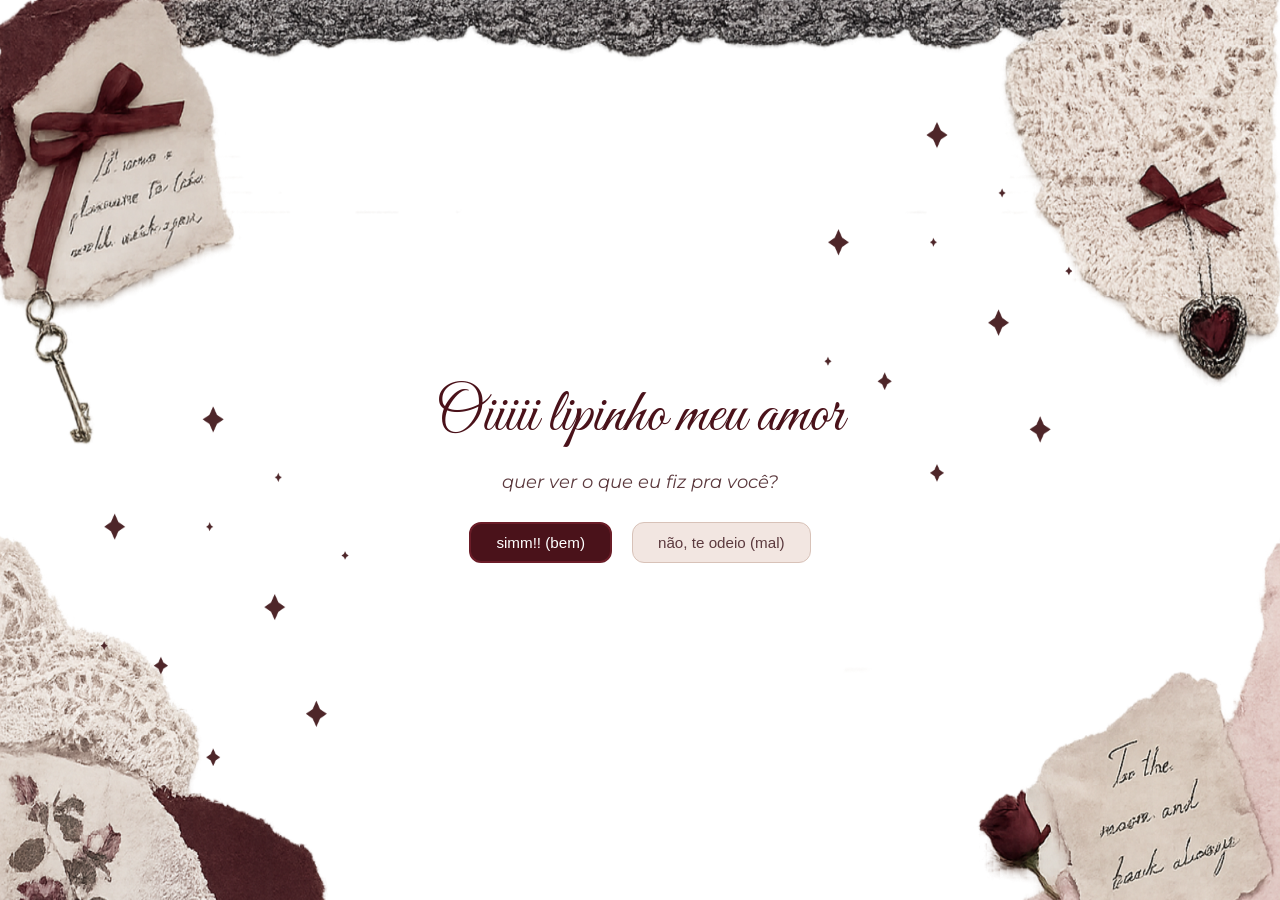
<file: index.html>
<!DOCTYPE html>
<html lang="pt-br">
<head>
    <meta charset="UTF-8">
    <meta name="viewport" content="width=device-width, initial-scale=1.0">
    <title>Meu Amor</title>
    
    <!-- Fonte do Google Fonts -->
    <link rel="preconnect" href="https://fonts.googleapis.com">
    <link rel="preconnect" href="https://fonts.gstatic.com" crossorigin>
    <link href="https://fonts.googleapis.com/css2?family=Great+Vibes&family=Montserrat:ital,wght@0,300;0,400;1,300&display=swap" rel="stylesheet">

    <!-- Seu arquivo CSS -->
    <link rel="stylesheet" href="style.css">
</head>
<body>

    <div class="cartao">
        <h1>Oiiiii lipinho meu amor</h1>
        <p>quer ver o que eu fiz pra você?</p>

        <div class="botoes">
            <button id="botaosim">simm!! (bem)</button>
            <button id="botaonao">não, te odeio (mal)</button>
        </div>
    </div>

    <script src="script.js"></script>
</body>
</html>
</file>
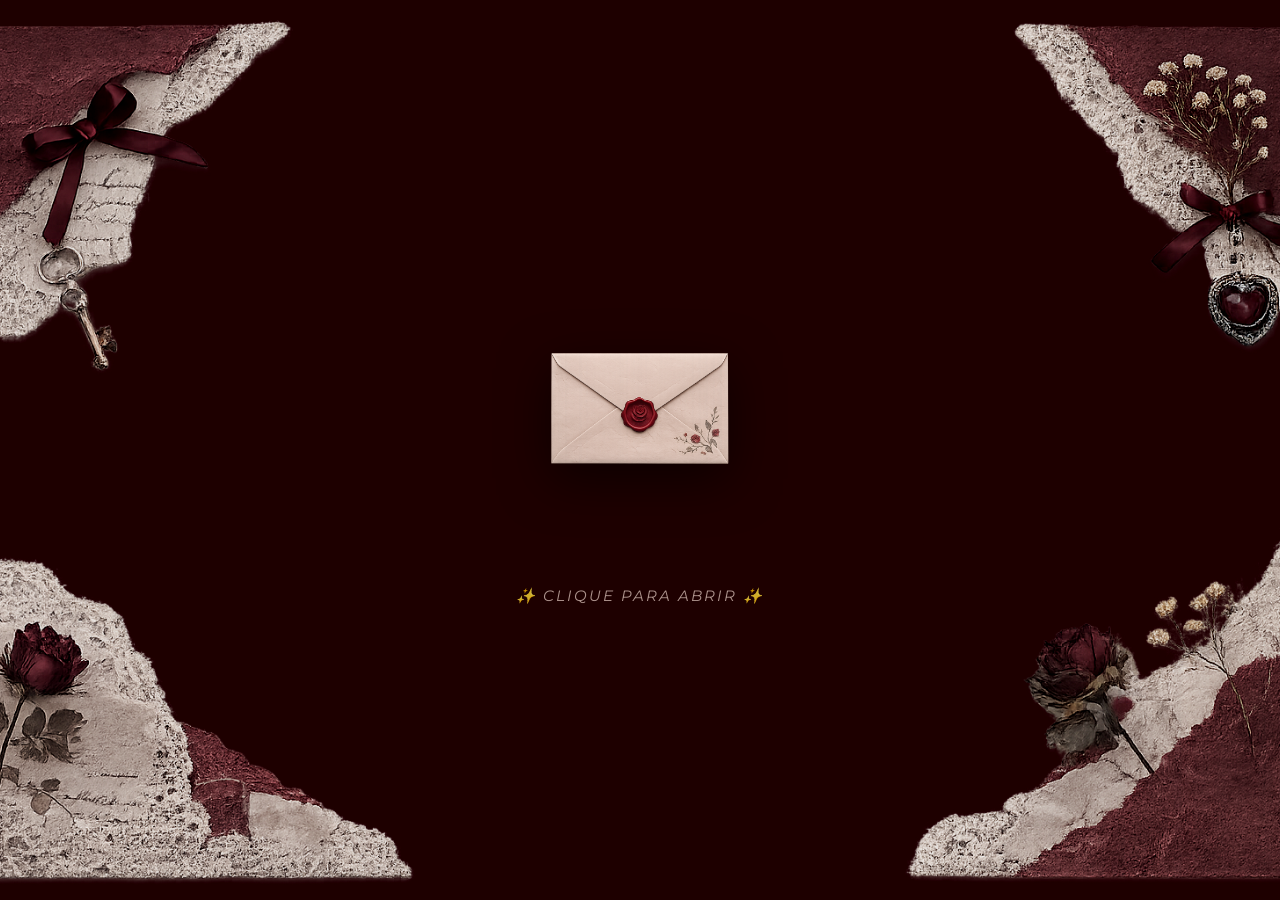
<file: pagina_carta.html>
<!DOCTYPE html>
<html lang="pt-br">
<head>
    <meta charset="UTF-8">
    <meta name="viewport" content="width=device-width, initial-scale=1.0">
    <title>Uma Carta Para Você ✉️</title>

    <!-- Google Fonts -->
    <link rel="preconnect" href="https://fonts.googleapis.com">
    <link rel="preconnect" href="https://fonts.gstatic.com" crossorigin>
    <link href="https://fonts.googleapis.com/css2?family=Great+Vibes&family=Montserrat:ital,wght@0,300;0,400;1,300&display=swap" rel="stylesheet">

    <!-- CSS Base -->
    <link rel="stylesheet" href="style.css">

    <style>
        /* Fundo avermelhado/vinho para a página da carta */
        body.fundo-carta-bg {
            background-image: url('/fundo.carta.png');
            background-size: cover;
            background-position: center;
            background-repeat: no-repeat;
            background-color: #2b080c; /* Tom vinho profundo */
            backdrop-filter: brightness(0.9) contrast(1.1);
            min-height: 100vh;
            display: flex;
            justify-content: center;
            align-items: center;
            margin: 0;
            overflow: hidden;
        }

        /* Container centralizado da animação do envelope */
        .envelope-container {
            position: relative;
            cursor: pointer;
            text-align: center;
            transition: transform 0.3s ease;
        }

        /* Animação suave para o envelope flutuar antes do clique */
        .envelope-container.pulso {
            animation: flutuar 2.5s infinite ease-in-out;
        }

        @keyframes flutuar {
            0% { transform: translateY(0px) scale(1); }
            50% { transform: translateY(-8px) scale(1.02); }
            100% { transform: translateY(0px) scale(1); }
        }

        /* Imagem do envelope */
        .envelope-img {
            max-width: 450px;
            width: 85vw;
            height: auto;
            display: block;
            margin: 0 auto;
            filter: drop-shadow(0 15px 25px rgba(0, 0, 0, 0.6));
            transition: opacity 0.15s ease-in-out;
        }

        /* Dica de clique */
        .dica-clique {
            color: #d1b8b0;
            font-family: 'Montserrat', sans-serif;
            font-size: 0.95rem;
            letter-spacing: 2px;
            margin-top: 20px;
            text-transform: uppercase;
            opacity: 0.8;
            transition: opacity 0.5s ease;
        }

        /* Cartinha com as proporções ajustadas */
        .papel-texto {
            display: none;
            background: rgba(245, 237, 230, 0.94);
            color: #3b1319;
            padding: 30px 25px;
            border-radius: 20px;
            
            /* Ajustes de tamanho e proporção */
            max-width: 580px;
            width: 90vw;
            max-height: 80vh;
            overflow-y: auto;
            
            box-shadow: 0 15px 35px rgba(0, 0, 0, 0.6);
            border: 2px solid #8c6b65;
            text-align: center;
            backdrop-filter: blur(5px);
            opacity: 0;
            transform: translateY(20px);
            transition: opacity 0.8s ease, transform 0.8s ease;
            margin: auto;
        }

        .papel-texto.visivel {
            display: block;
            opacity: 1;
            transform: translateY(0);
        }

        /* Barra de rolagem discreta e elegante */
        .papel-texto::-webkit-scrollbar {
            width: 6px;
        }
        .papel-texto::-webkit-scrollbar-track {
            background: rgba(0, 0, 0, 0.05);
            border-radius: 10px;
        }
        .papel-texto::-webkit-scrollbar-thumb {
            background: #8c6b65;
            border-radius: 10px;
        }

        .papel-texto h2 {
            font-family: 'Great Vibes', cursive;
            font-size: 3.2rem;
            margin-top: 0;
            margin-bottom: 20px;
            color: #591622;
        }

        .papel-texto p {
            font-family: 'Montserrat', sans-serif;
            font-size: 0.95rem;
            line-height: 1.8;
            color: #4a2e2b;
            margin-bottom: 25px;
            white-space: pre-line;
            text-align: left;
            padding: 0 10px;
        }

        .btn-voltar {
            background-color: #591622;
            color: #ffffff;
            border: none;
            padding: 10px 22px;
            border-radius: 20px;
            font-family: 'Montserrat', sans-serif;
            font-size: 0.9rem;
            cursor: pointer;
            text-decoration: none;
            display: inline-block;
            transition: background-color 0.3s ease, transform 0.2s ease;
            margin-top: 10px;
        }

        .btn-voltar:hover {
            background-color: #8c2635;
            transform: scale(1.05);
        }
    </style>
</head>
<body class="fundo-carta-bg">

    <!-- ENVELOPE INTERATIVO -->
    <div class="envelope-container pulso" id="envelopeContainer">
        <img src="carta_meio_aberta.png.png" id="envelopeImg" class="envelope-img" alt="Carta Fechada">
        <p class="dica-clique" id="dicaClique">✨ Clique para abrir ✨</p>
    </div>

    <!-- CARTA COM SEU TEXTO -->
    <div class="papel-texto" id="papelTexto">
        <h2>Meu Amor,</h2>
        
        <p>eu te amo muito kk
 tipo, muito mesmo.
Kk
 E às vezes eu acho até engraçado pensar no quanto eu mudei depois que te conheci, porque antes eu nem imaginava que alguém pudesse se tornar tão importante assim pra mim. hoje eu gosto muito de ficar com você, conversar com você, fazer qualquer coisa com você, até ficar falando besteira e rindo de coisas completamente idiotas..
e pensando bem, é muito doido que a gente tenha conseguido se conhecer depois de tudo. por toda aquela questão de eu ter te ignorado e essas coisas KKKKKKKKKKKKKKK. se eu soubesse que você ia se tornar tão importante pra mim, talvez eu tivesse sido menos tonga desde o começo. Mas acho que sla, de algum jeito, a gente tinha que se conhecer mesmo.
eu também gosto muito de ver o quanto você se importa com as coisas que você gosta. admiro muito quem você é.. talvez eu nem fale isso tanto quanto deveria, mas eu admiro você de verdade.
e eu sou muito grata por você ter entrado na minha vida, muito mesmo. você acabou virando uma das pessoas mais importantes pra mim e eu não consigo imaginar minha vida do mesmo jeito sem você nela.
Hj eu tava pensando nos nossos cachorrinhos que estão abandonados no nosso mundo e também nos nossos filhos, a Helena, a Maite e o Cristiano Ronaldo (odeio esse nome, mas aparentemente não tenho escolha).
Sla te amo amor quero q vc seja o homem mais feliz e amado da historia..rs
enfim, eu só queria que você soubesse que eu te amo muito e que sou muito feliz por ter você comigo. obrigada por ser você, por me fazer rir, por me aguentar e por estar na minha vida.
eu te amo muito, meu amor. 🤍
com amor,
 sua futura esposa 

        <a href="pagina2.html" class="btn-voltar">← Voltar às Opções</a>
    </div>

    <!-- SCRIPT DA ANIMAÇÃO -->
    <script>
        const envelopeContainer = document.getElementById('envelopeContainer');
        const envelopeImg = document.getElementById('envelopeImg');
        const dicaClique = document.getElementById('dicaClique');
        const papelTexto = document.getElementById('papelTexto');

        let jaAbriu = false;

        envelopeContainer.addEventListener('click', function() {
            if (jaAbriu) return;
            jaAbriu = true;

            envelopeContainer.classList.remove('pulso');
            dicaClique.style.opacity = '0';

            // Passo 1: Meio aberta
            setTimeout(() => {
                envelopeImg.src = 'carta_fechada.png.png';
            }, 150);

            // Passo 2: Totalmente aberta
            setTimeout(() => {
                envelopeImg.src = 'carta aberta.png.png';
            }, 450);

            // Passo 3: Revela a cartinha escrita
            setTimeout(() => {
                envelopeContainer.style.transition = 'opacity 0.6s ease';
                envelopeContainer.style.opacity = '0';
                
                setTimeout(() => {
                    envelopeContainer.style.display = 'none';
                    papelTexto.classList.add('visivel');
                }, 600);
            }, 1200);
        });
    </script>
</body>
</html>
</file>
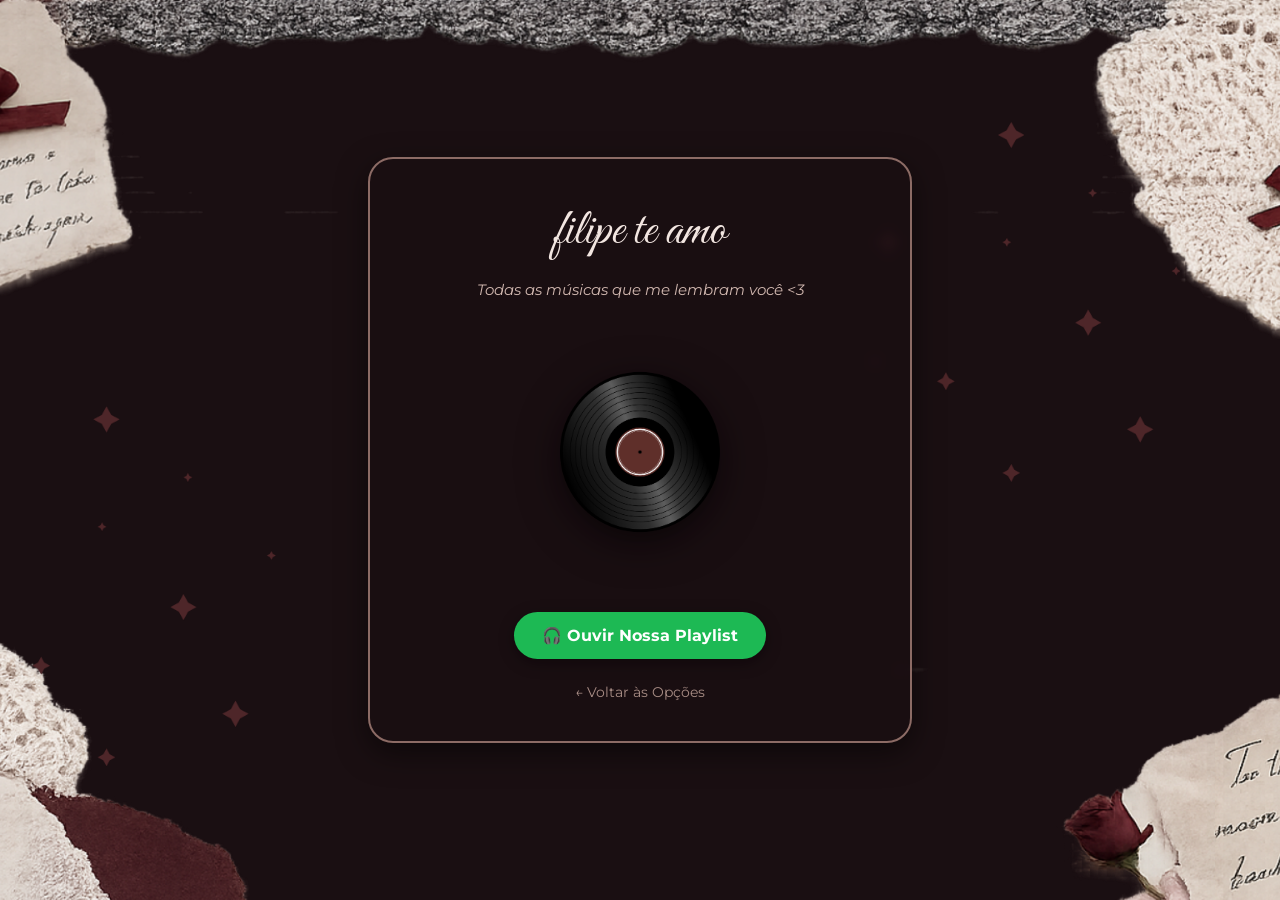
<file: pagina_musica.html>
<!DOCTYPE html>
<html lang="pt-br">
<head>
    <meta charset="UTF-8">
    <meta name="viewport" content="width=device-width, initial-scale=1.0">
    <title>Nossa Trilha Sonora 🎵</title>

    <!-- Google Fonts -->
    <link rel="preconnect" href="https://fonts.googleapis.com">
    <link rel="preconnect" href="https://fonts.gstatic.com" crossorigin>
    <link href="https://fonts.googleapis.com/css2?family=Great+Vibes&family=Montserrat:ital,wght@0,300;0,400;1,300&display=swap" rel="stylesheet">

    <!-- CSS Base -->
    <link rel="stylesheet" href="style.css">

    <style>
        body.fundo-musica-bg {
            background-image: url('foto1.png.png');
            background-size: cover;
            background-position: center;
            background-repeat: no-repeat;
            background-color: #1a0f12;
            min-height: 100vh;
            display: flex;
            justify-content: center;
            align-items: center;
            margin: 0;
            overflow: hidden;
            font-family: 'Montserrat', sans-serif;
        }

        .caixa-musica {
            text-align: center;
            background: rgba(26, 15, 18, 0.85);
            padding: 40px 30px;
            border-radius: 25px;
            border: 2px solid #8c6b65;
            box-shadow: 0 10px 30px rgba(0, 0, 0, 0.5);
            max-width: 480px;
            width: 85vw;
            backdrop-filter: blur(5px);
        }

        .titulo-musica {
            font-family: 'Great Vibes', cursive;
            font-size: 3.2rem;
            color: #f2e6e1;
            margin-top: 0;
            margin-bottom: 10px;
        }

        .subtitulo-musica {
            color: #d1b8b0;
            font-size: 0.95rem;
            line-height: 1.5;
            margin-bottom: 25px;
        }

        /* Container do Disco de Vinil */
        .area-disco {
            margin: 20px 0;
            display: flex;
            justify-content: center;
            align-items: center;
        }

        /* Efeito do Disco de Vinil Girando */
        .disco-img {
            max-width: 200px;
            width: 50vw;
            height: auto;
            display: block;
            filter: drop-shadow(0 10px 20px rgba(0,0,0,0.6));
            animation: girarDisco 8s linear infinite;
        }

        @keyframes girarDisco {
            from {
                transform: rotate(0deg);
            }
            to {
                transform: rotate(360deg);
            }
        }

        /* Botão estilizado com o Link da Playlist */
        .btn-playlist {
            background-color: #1db954; /* Verde clássico tom Spotify (ou troque por tom vinho se preferir) */
            color: #ffffff;
            border: none;
            padding: 14px 28px;
            font-size: 1rem;
            font-weight: bold;
            border-radius: 30px;
            cursor: pointer;
            text-decoration: none;
            display: inline-block;
            box-shadow: 0 4px 15px rgba(0, 0, 0, 0.4);
            transition: transform 0.2s ease, background-color 0.2s ease;
            margin-top: 15px;
        }

        .btn-playlist:hover {
            background-color: #1ed760;
            transform: scale(1.06);
        }

        .btn-voltar {
            color: #a88d85;
            font-size: 0.85rem;
            text-decoration: none;
            display: inline-block;
            margin-top: 25px;
            transition: color 0.2s ease;
        }

        .btn-voltar:hover {
            color: #f2e6e1;
        }
    </style>
</head>
<body class="fundo-musica-bg">

    <div class="caixa-musica">
        <h1 class="titulo-musica">filipe te amo</h1>
        <p class="subtitulo-musica">Todas as músicas que me lembram você <3 </p>

        <!-- DISCO GIRANDO -->
        <div class="area-disco">
            <img src="disco_vinil.png" alt="Disco de Vinil" class="disco-img">
        </div>

        <!-- BOTÃO COM O LINK DA PLAYLIST -->
        <!-- Substitua 'SEU_LINK_AQUI' pelo link da playlist de vocês (ex: Spotify/YouTube) -->
        <a href="https://open.spotify.com/playlist/4DIZaszdfCejjoFLhaQ5zt?si=65b944e9115740dd&pt=5a101492082ff526ec6942197b5f2d71" target="_blank" class="btn-playlist">
            🎧 Ouvir Nossa Playlist
        </a>

        <div>
            <a href="pagina2.html" class="btn-voltar">← Voltar às Opções</a>
        </div>
    </div>

</body>
</html>
</file>
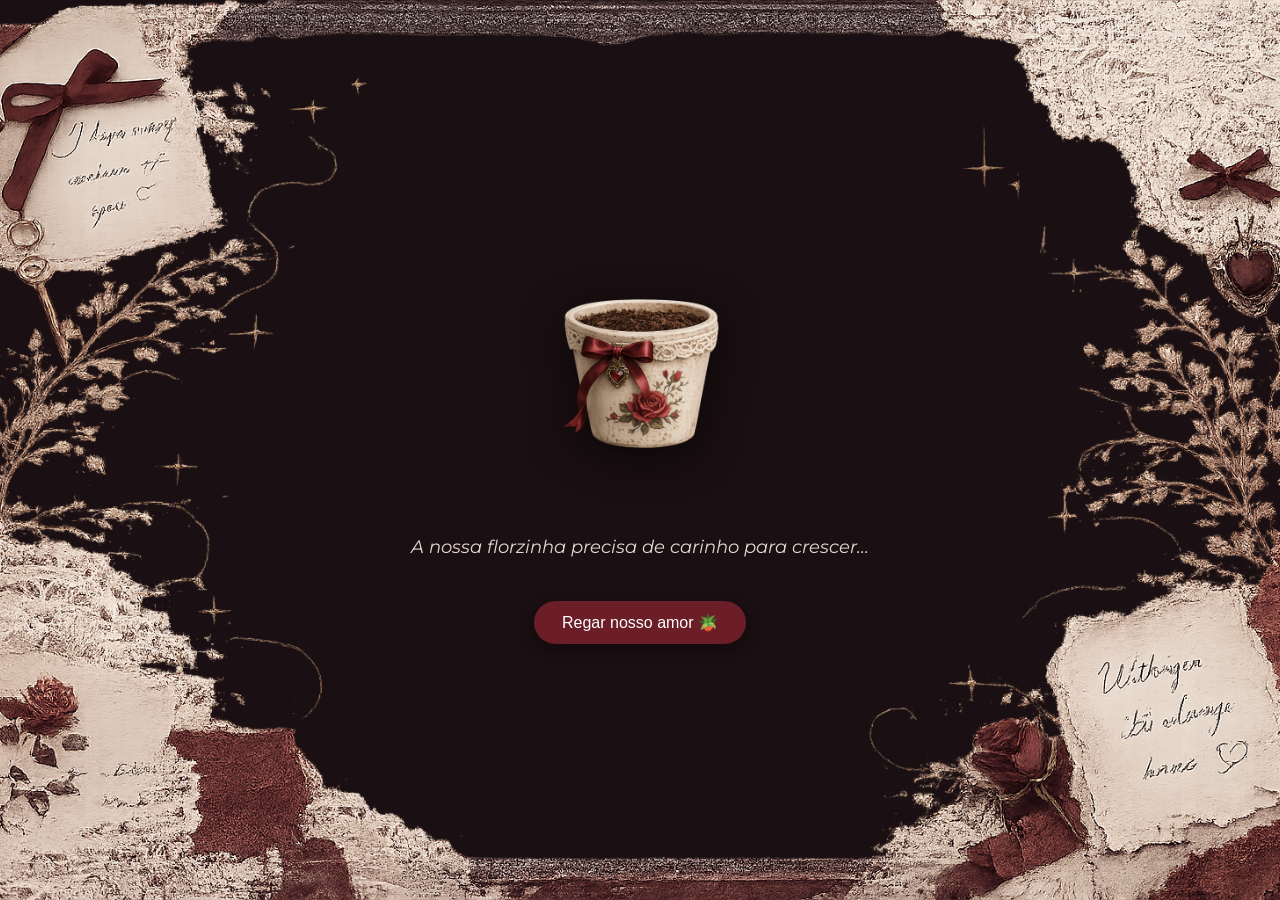
<file: pagina_rosa.html>
<!DOCTYPE html>
<html lang="pt-br">
<head>
    <meta charset="UTF-8">
    <meta name="viewport" content="width=device-width, initial-scale=1.0">
    <title>Nosso Amor Floresce 🌸</title>

    <!-- Google Fonts -->
    <link rel="preconnect" href="https://fonts.googleapis.com">
    <link rel="preconnect" href="https://fonts.gstatic.com" crossorigin>
    <link href="https://fonts.googleapis.com/css2?family=Great+Vibes&family=Montserrat:ital,wght@0,300;0,400;1,300&display=swap" rel="stylesheet">

    <!-- CSS Base -->
    <link rel="stylesheet" href="style.css">

    <style>
        body.fundo-rosa-bg {
            background-image: url('fundo.png');
            background-size: cover;
            background-position: center;
            background-repeat: no-repeat;
            background-color: #1a0f12;
            min-height: 100vh;
            display: flex;
            justify-content: center;
            align-items: center;
            margin: 0;
            overflow: hidden;
            font-family: 'Montserrat', sans-serif;
        }

        .container-jardim {
            text-align: center;
            max-width: 600px;
            padding: 30px;
            z-index: 2;
        }

        /* Área onde as fotos da flor vão aparecer */
        .area-flor {
            height: 260px;
            display: flex;
            justify-content: center;
            align-items: center;
            margin-bottom: 20px;
            position: relative;
        }

        /* Estilo da foto da flor com transição suave ao trocar de imagem */
        .flor-img {
            max-width: 220px;
            height: auto;
            display: block;
            margin: 0 auto;
            filter: drop-shadow(0 10px 20px rgba(0,0,0,0.6));
            transition: opacity 0.4s ease, transform 0.4s ease;
        }

        /* Efeito especial para quando ela florescer completamente */
        .flor-img.florida {
            transform: scale(1.1);
            filter: drop-shadow(0 0 25px rgba(212, 106, 126, 0.7));
            animation: balancoSuave 3s infinite ease-in-out;
        }

        @keyframes balancoSuave {
            0%, 100% { transform: scale(1.1) rotate(0deg); }
            50% { transform: scale(1.13) rotate(2deg); }
        }

        /* Status de progresso (Texto) */
        .status-texto {
            color: #e6d7ce;
            font-size: 1.1rem;
            margin-bottom: 25px;
            min-height: 40px;
            font-style: italic;
        }

        /* Botão de Regar */
        .btn-regar {
            background-color: #6b1d28;
            color: #ffffff;
            border: none;
            padding: 12px 28px;
            font-size: 1rem;
            border-radius: 25px;
            cursor: pointer;
            box-shadow: 0 4px 15px rgba(0, 0, 0, 0.4);
            transition: transform 0.2s ease, background-color 0.2s ease;
        }

        .btn-regar:hover {
            background-color: #8c2635;
            transform: scale(1.08);
        }

        /* Cartão final que aparece quando floresce */
        .mensagem-final {
            display: none;
            background: rgba(245, 237, 230, 0.93);
            color: #3b1319;
            padding: 30px 25px;
            border-radius: 20px;
            border: 2px solid #8c6b65;
            box-shadow: 0 15px 35px rgba(0,0,0,0.6);
            backdrop-filter: blur(5px);
            opacity: 0;
            transform: translateY(20px);
            transition: opacity 0.8s ease, transform 0.8s ease;
            margin-top: 20px;
        }

        .mensagem-final.visivel {
            display: block;
            opacity: 1;
            transform: translateY(0);
        }

        .mensagem-final h2 {
            font-family: 'Great Vibes', cursive;
            font-size: 3rem;
            color: #591622;
            margin-top: 0;
            margin-bottom: 10px;
        }

        .mensagem-final p {
            font-size: 1rem;
            line-height: 1.6;
            color: #4a2e2b;
            margin-bottom: 20px;
        }

        .btn-voltar {
            background-color: #591622;
            color: #ffffff;
            border: none;
            padding: 10px 22px;
            border-radius: 20px;
            font-size: 0.9rem;
            cursor: pointer;
            text-decoration: none;
            display: inline-block;
            transition: background-color 0.3s ease;
        }

        .btn-voltar:hover {
            background-color: #8c2635;
        }

        /* Pétalas caindo */
        .petala {
            position: fixed;
            top: -10%;
            user-select: none;
            pointer-events: none;
            z-index: 1;
            animation: cair linear forwards;
        }

        @keyframes cair {
            0% {
                transform: translateY(0) rotate(0deg);
                opacity: 1;
            }
            100% {
                transform: translateY(105vh) rotate(360deg);
                opacity: 0;
            }
        }
    </style>
</head>
<body class="fundo-rosa-bg">

    <div class="container-jardim">
        
        <div class="area-flor">
            <!-- Começa com a foto do Broto -->
            <img src="flor_broto.png" id="florImg" class="flor-img" alt="Flor Brotando">
        </div>

        <p class="status-texto" id="statusTexto">A nossa florzinha precisa de carinho para crescer...</p>

        <button class="btn-regar" id="btnRegar">Regar nosso amor 🪴</button>

        <!-- MENSAGEM FINAL -->
        <div class="mensagem-final" id="mensagemFinal">
            <h2>Você é o Meu Jardim! 🌹</h2>
            <p>Assim como essa rosa, o nosso amor cresce, floresce e fica mais lindo a cada dia. Obrigado por cuidar de mim e por ser o meu porto seguro!</p>
            <a href="pagina2.html" class="btn-voltar">← Voltar às Opções</a>
        </div>

    </div>

    <script>
        const btnRegar = document.getElementById('btnRegar');
        const florImg = document.getElementById('florImg');
        const statusTexto = document.getElementById('statusTexto');
        const mensagemFinal = document.getElementById('mensagemFinal');

        let cliqueCount = 0;

        btnRegar.addEventListener('click', function() {
            cliqueCount++;

            if (cliqueCount === 1) {
                // 1º Clique: Troca para a foto 'flor_meio.png'
                florImg.style.opacity = '0';
                
                setTimeout(() => {
                    florImg.src = 'flor_meio.png';
                    florImg.style.opacity = '1';
                }, 200);

                statusTexto.innerText = "Olha só! Ela está se abrindo... ✨";
                btnRegar.innerText = "Regar mais um pouco 🌸";
            } 
            else if (cliqueCount === 2) {
                // 2º Clique: Troca para a foto 'flor_aberta.png' e floresce!
                florImg.style.opacity = '0';
                
                setTimeout(() => {
                    florImg.src = 'flor_aberta.png';
                    florImg.classList.add('florida');
                    florImg.style.opacity = '1';
                }, 200);

                statusTexto.style.display = 'none';
                btnRegar.style.display = 'none';

                // Exibe a mensagem e inicia a chuva de pétalas
                setTimeout(() => {
                    mensagemFinal.classList.add('visivel');
                    iniciarChuvaDePetalas();
                }, 600);
            }
        });

        function iniciarChuvaDePetalas() {
            const petalasSimbolos = ['🌸', '🌹', '✨', '💖'];
            
            setInterval(() => {
                const petala = document.createElement('div');
                petala.classList.add('petala');
                petala.innerText = petalasSimbolos[Math.floor(Math.random() * petalasSimbolos.length)];
                
                petala.style.left = Math.random() * 100 + 'vw';
                petala.style.fontSize = (Math.random() * 15 + 15) + 'px';
                petala.style.animationDuration = (Math.random() * 3 + 3) + 's';
                
                document.body.appendChild(petala);

                setTimeout(() => {
                    petala.remove();
                }, 6000);
            }, 300);
        }
    </script>
</body>
</html>
</file>
<file: style.css>
body {
    margin: 0;
    padding: 0;
    min-height: 100vh;
    display: flex;
    justify-content: center;
    align-items: center;
    
    background-image: url('foto1.png'); 
    background-size: contain; 
    
   background-size: 100% 100%; 
    background-position: center;
    background-repeat: no-repeat;
    
    font-family: 'Montserrat', sans-serif;
}

/* O container centralizado */
.cartao {
    text-align: center;
    max-width: 600px;
    padding: 20px;
}

/* O título com a fonte elegante cursiva */
h1 {
    font-family: 'Great Vibes', cursive;
    font-size: 3.8rem;
    color: #4a121a; /* Tom de vinho escuro/bordô da foto */
    margin-bottom: 10px;
    font-weight: normal;
}

/* O texto secundário da pergunta */
p {
    font-size: 1.1rem;
    color: #5c3a3e;
    margin-bottom: 30px;
    font-style: italic;
}

/* Alinhamento dos botões lado a lado */
.botoes {
    display: flex;
    justify-content: center;
    gap: 20px;
}

/* Estilo do botão "Sim" (Bordô escuro) */
#botaosim {
    background-color: #4a121a;
    color: #ffffff;
    border: 2px solid #6b1d28;
    padding: 10px 25px;
    border-radius: 12px;
    font-size: 0.95rem;
    cursor: pointer;
    transition: transform 0.2s, background-color 0.2s;
}

#botaosim:hover {
    background-color: #6b1d28;
    transform: scale(1.05);
}

/* Estilo do botão "Não" (Bege/Rosa claro) */
#botaonao {
    background-color: #f2e6e1;
    color: #5c3a3e;
    border: 1px solid #d8c2b8;
    padding: 10px 25px;
    border-radius: 12px;
    font-size: 0.95rem;
    cursor: pointer;
    transition: transform 0.2s;
}

#botaonao:hover {
    background-color: #e5d4cc;
}

#botaonao {
    position: relative; /* Começa na posição normal dele */
    transition: all 0.2s ease; /* Faz o movimento de fuga ser suave */
}

body.pagina2-bg {
    background-image: url('fundo.png'); /* Nome do seu fundo escuro */
    background-size: 100% 100%;
    background-position: center;
    background-repeat: no-repeat;
    background-color: #301c1f; /* Cor de reserva caso a imagem demore a carregar */
}

.cartao-p2 {
    text-align: center;
    max-width: 900px;
    padding: 20px;
}

.cartao-p2 h1 {
    font-family: 'Montserrat', sans-serif;
    font-size: 1.5rem;
    font-weight: 300;
    color: #e6d7ce;
    margin-bottom: 5px;
    letter-spacing: 0.5px;
}

.cartao-p2 .subtitulo {
    font-size: 0.95rem;
    font-style: italic;
    color: #a88d85;
    margin-top: 0;
    margin-bottom: 15px;
}

.divisor {
    color: #8c6b65;
    font-size: 0.85rem;
    margin-bottom: 30px;
    opacity: 0.6;
}

.container-cards {
    display: flex;
    justify-content: center;
    align-items: center;
    gap: 18px;
    flex-wrap: wrap;
}

.card-opcao {
    background: transparent;
    border: none;
    cursor: pointer;
    padding: 0;
    transition: transform 0.3s ease, filter 0.3s ease;
}

.card-opcao:hover {
    transform: translateY(-6px);
    filter: brightness(1.08);
}

.card-opcao img {
    width: 130px;
    height: 160px;
    object-fit: contain;
    border-radius: 18px;            /* Cantos arredondados */
    background-color: #d1b8b0;     /* Cor idêntica à mancha central */
    padding: 10px;                 /* Espaçamento interno */
    box-shadow: 0 4px 12px rgba(0, 0, 0, 0.3); /* Sombra elegante */
}

body.fundo-carta-bg {
            background-image: url('fundo.carta.png');
            background-size: cover;
            background-position: center;
            background-repeat: no-repeat;
            
            /* Cor de fundo vinho profundo que dá esse tom avermelhado da referência */
            background-color: #2b080c; 
            
            /* Filtro para intensificar os tons vermelhos da imagem de fundo */
            backdrop-filter: brightness(0.9) contrast(1.1);

            min-height: 100vh;
            display: flex;
            justify-content: center;
            align-items: center;
            margin: 0;
            overflow: hidden;
        }
</file>
